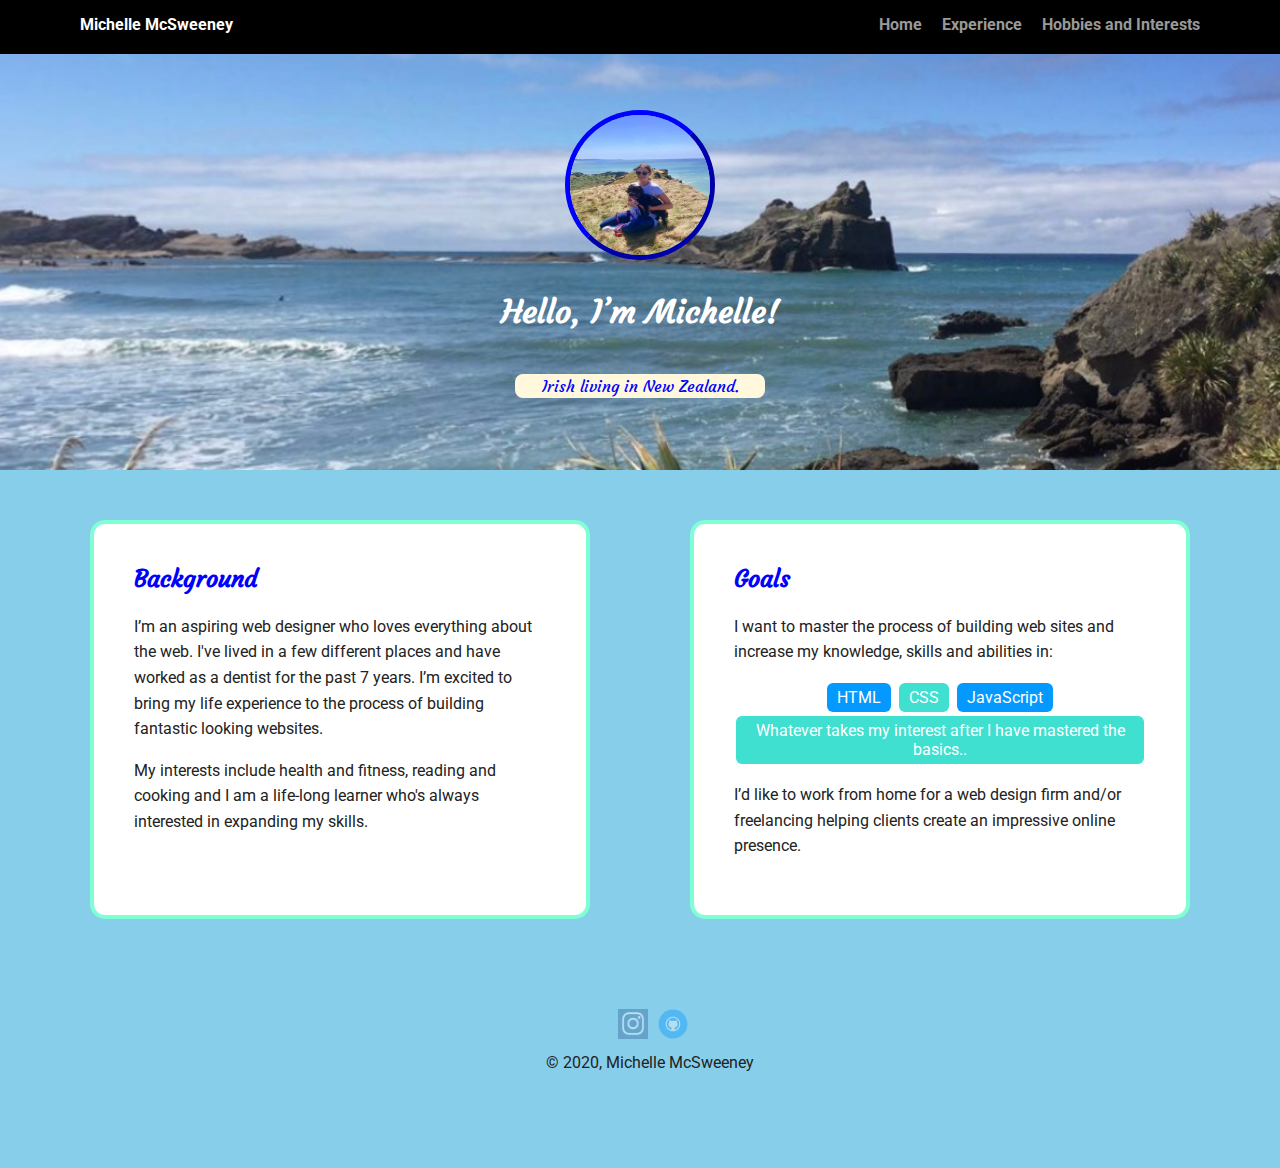
<file: index.html>
<!doctype html>
<html lang="en">
<head>
  <meta charset="utf-8">
  <title>Michelle McSweeney's Profile</title>
  <meta name="viewport" content="width=device-width, initial-scale=1.0">
  <link rel="stylesheet" href="styles.css">
  <link href="https://fonts.googleapis.com/css?family=Muli%7CRoboto:400,300,500,700,900" rel="stylesheet">
  <link href="https://fonts.googleapis.com/css?family=Courgette&display=swap" rel="stylesheet">
</head>
  <body>

    <nav class="main-nav">
      
        <ul class="nav">
          <li class="name">Michelle McSweeney</li>
          <li><a href="index.html">Home</a></li>
          <li><a href="experience.html">Experience</a></li>
          <li><a href="interests.html">Hobbies and Interests</a></li>
        </ul>
      </nav>

    <header>
      <img src="images/michelle.jpg" alt="Photo of Michelle and her dog Nala" class="profile-image">
      <h1 class="tag-name">Hello, I’m Michelle!</h1>
      <p class="tag-location">Irish living in New Zealand.</p>
    </header>

    <main class="flex">
      <section class="card">
        <h2 class="background">Background</h2>
        <p>I’m an aspiring web designer who loves everything about the web. I've lived in a few different places and have worked as a dentist for the past 7 years. I’m excited to bring my life experience to the process of building fantastic looking websites.</p>
        <p>My interests include health and fitness, reading and cooking and I am a life-long learner who's always interested in expanding my skills.</p>
      </section> 

      <section class="card">
        <h2 class="goals">Goals</h2>
        <p>I want to master the process of building web sites and increase my knowledge, skills and abilities in:</p>
        <ul class="skills">
          <li>HTML</li>
          <li>CSS</li>
          <li>JavaScript</li>
          <li>Whatever takes my interest after I have mastered the basics..</li>
        </ul>
        <p>I’d like to work from home for a web design firm and/or freelancing helping clients create an impressive online presence.</p>
      </section> 

    </main>
    <footer>
      <ul>
        <li><a href="https://www.instagram.com/shellymcs/" target="_blank" class="social instagram">Instagram</a></li>
        <li><a href="https://github.com/shellymcs" target="_blank" class="social github">Github</a></li>
      </ul>
      <p class="copyright">&copy; 2020, Michelle McSweeney</p>
    </footer>
  </body>
  </html>
</file>
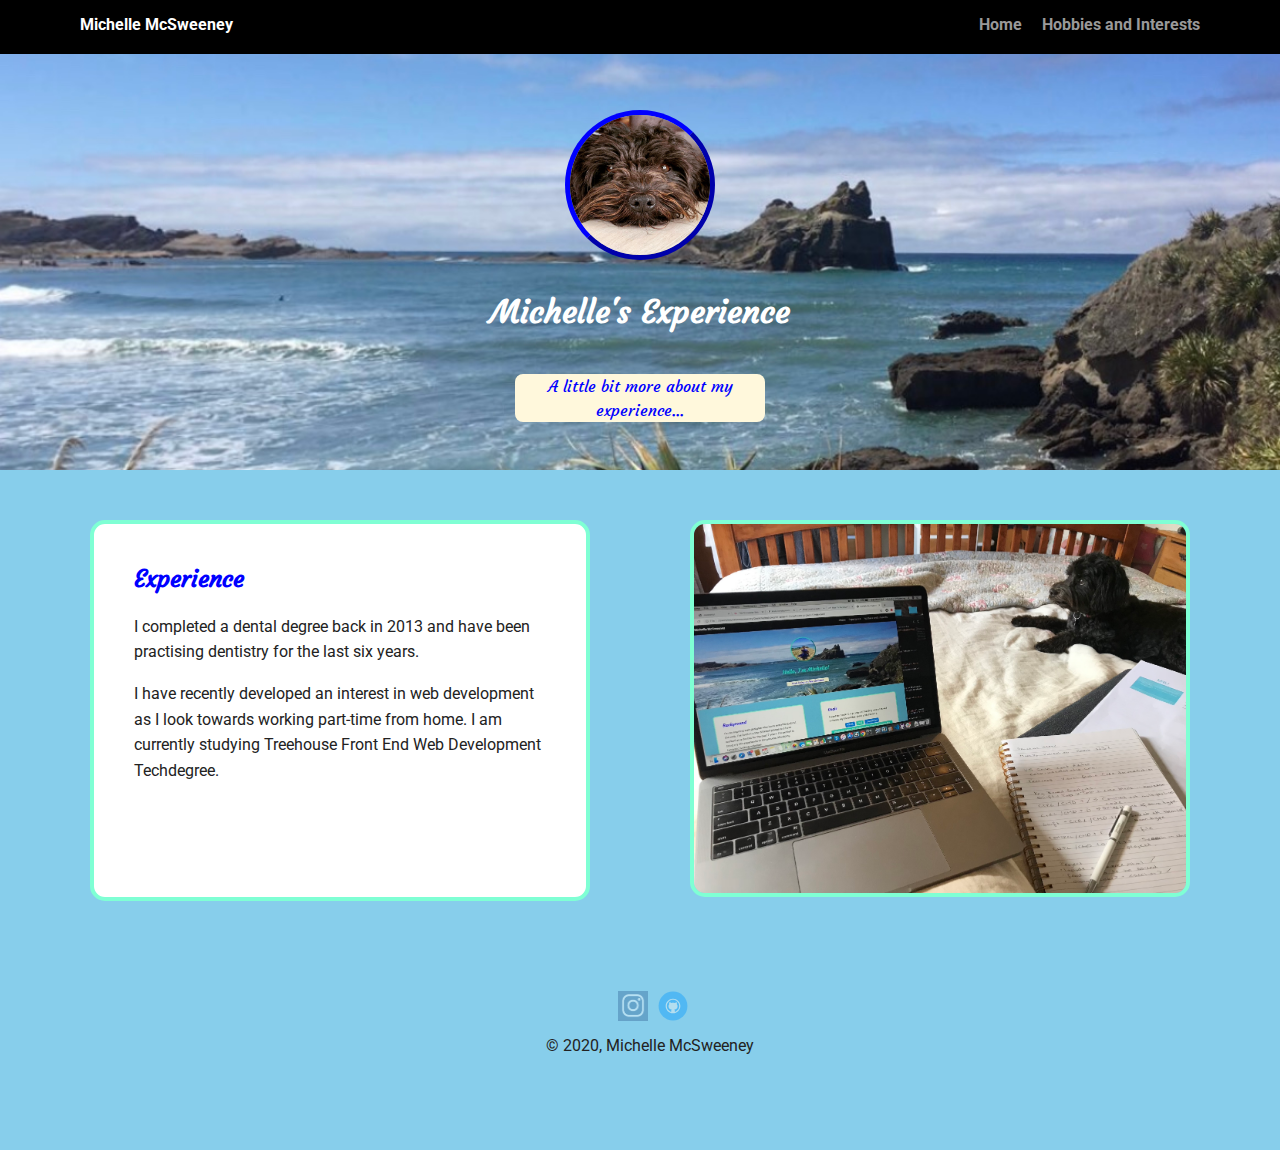
<file: experience.html>
<!doctype html>
<html lang="en">
<head>
  <meta charset="utf-8">
  <title>Michelle McSweeney's Profile</title>
  <meta name="viewport" content="width=device-width, initial-scale=1.0">
  <link rel="stylesheet" href="styles.css">
  <link href="https://fonts.googleapis.com/css?family=Muli%7CRoboto:400,300,500,700,900" rel="stylesheet">
  <link href="https://fonts.googleapis.com/css?family=Courgette&display=swap" rel="stylesheet">
</head>
  <body>

    <nav class="main-nav">
        <ul class="nav">
          <li class="name">Michelle McSweeney</li>
          <li><a href="index.html">Home</a></li>
          <li><a href="interests.html">Hobbies and Interests</a></li>
        </ul>
    </nav>

    <header>
      <img src="images/nala.jpeg" alt="Photo of Michelle's'dog Nala" class="profile-image">
      <h1 class="tag-name">Michelle's Experience</h1>
      <p class="tag-location">A little bit more about my experience...</p>
    </header>

    <main class="flex">

      <section class="card">
        <h2 class="background">Experience</h2>
        <p>I completed a dental degree back in 2013 and have been practising dentistry for the last six years.</p>
        <p>I have recently developed an interest in web development as I look towards working part-time from home. I am currently studying Treehouse Front End Web Development Techdegree.  </p>
      </section> 

      <div ><img src="images/workhome.jpg" alt="Photo of Michelle's workspace at home and her dog Nala" class="work-image"></div>
    
    </main>
    <footer>
      <ul>
        <li><a href="https://www.instagram.com/shellymcs/" target="_blank" class="social instagram">Instagram</a></li>
        <li><a href="https://github.com/shellymcs" target="_blank" class="social github">Github</a></li>
      </ul>
      <p class="copyright">&copy; 2020, Michelle McSweeney</p>
    </footer>
  </body>
  </html>
</file>
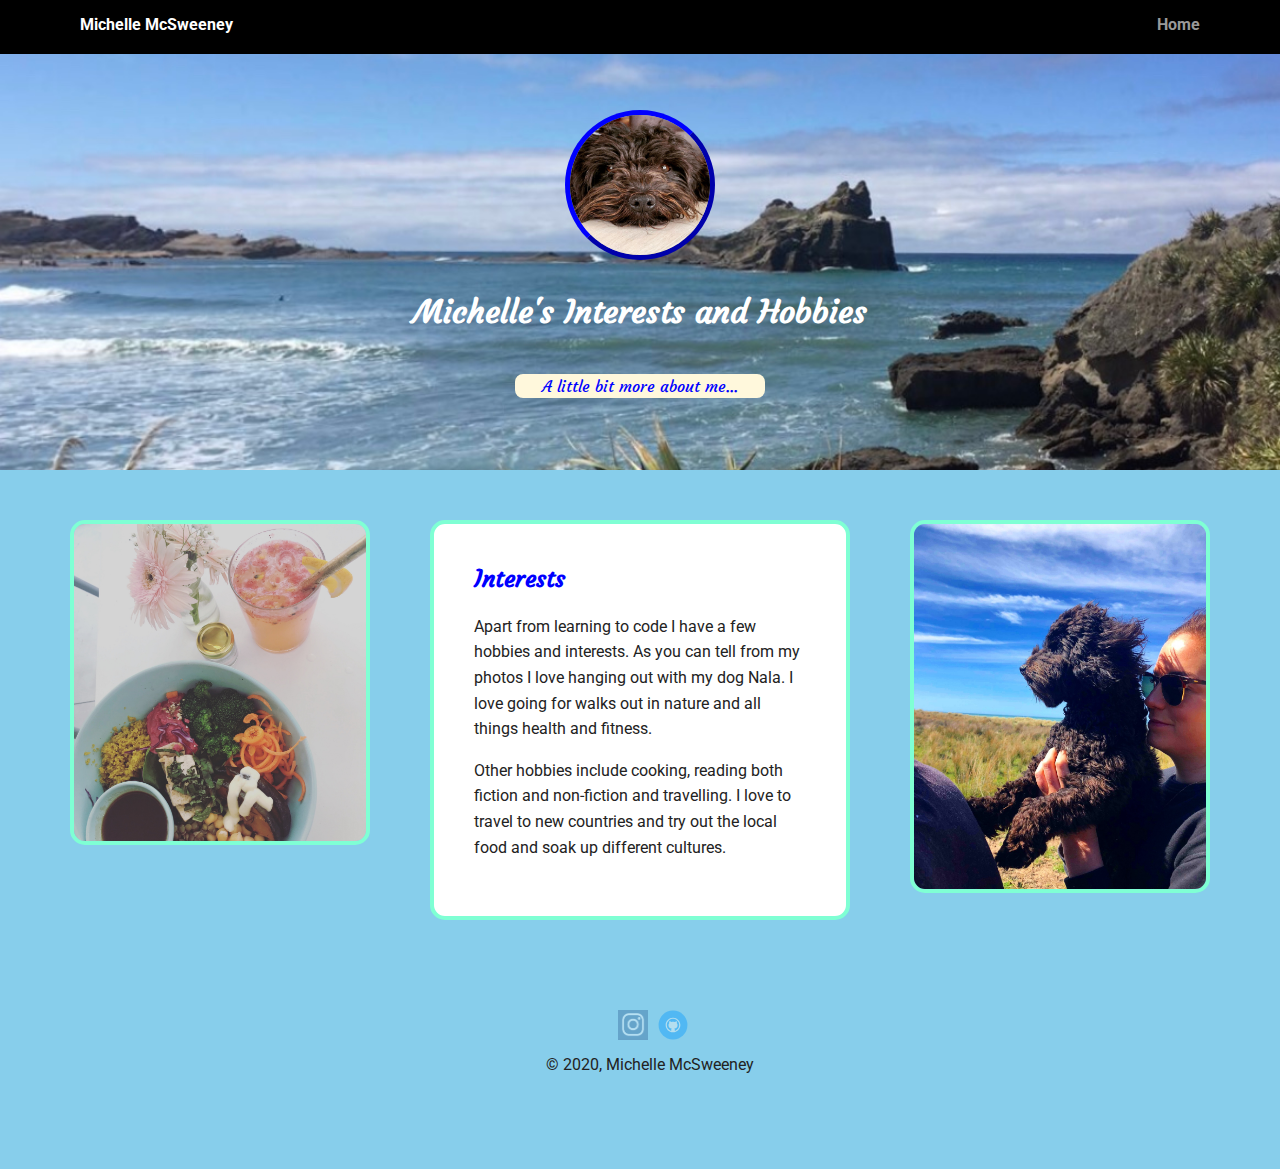
<file: interests.html>
<!doctype html>
<html lang="en">
<head>
  <meta charset="utf-8">
  <title>Michelle McSweeney's Profile</title>
  <meta name="viewport" content="width=device-width, initial-scale=1.0">
  <link rel="stylesheet" href="styles.css">
  <link href="https://fonts.googleapis.com/css?family=Muli%7CRoboto:400,300,500,700,900" rel="stylesheet">
  <link href="https://fonts.googleapis.com/css?family=Courgette&display=swap" rel="stylesheet">
</head>
  <body>

    <div class="main-nav">
        <ul class="nav">
          <li class="name">Michelle McSweeney</li>
          <li><a href="index.html">Home</a></li>
        </ul>
    </div>

    <header>
      <img src="images/nala.jpeg" alt="Photo of Michelle's'dog Nala" class="profile-image">
      <h1 class="tag-name">Michelle's Interests and Hobbies</h1>
      <p class="tag-location">A little bit more about me...</p>
    </header>

    <main class="flex">
       <div> <img src="images/food.jpeg" alt="Photo of food" class="food-image"> </div>

      <div class="card">
        <h2 class="background">Interests</h2>
        <p>Apart from learning to code I have a few hobbies and interests. As you can tell from my photos I love hanging out with my dog Nala. I love going for walks out in nature and all things health and fitness.</p>
        <p>Other hobbies include cooking, reading both fiction and non-fiction and travelling. I love to travel to new countries and try out the local food and soak up different cultures. </p>
      </div> 

      <div ><img src="images/outdoors.jpg" alt="Photo of Michelle enjoying the outdoors with Nala" class="outdoor-image"></div>
    
    </main>
    <footer>
      <ul>
        <li><a href="https://www.instagram.com/shellymcs/" target="_blank" class="social instagram">Instagram</a></li>
        <li><a href="https://github.com/shellymcs" target="_blank" class="social github">Github</a></li>
      </ul>
      <p class="copyright">&copy; 2020, Michelle McSweeney</p>
    </footer>
  </body>
  </html>
</file>
<file: styles.css>
/* Global Layout Set-up */
* { 
  box-sizing: border-box;
}
  
body {
  margin: 0;
  padding: 0;
  text-align: center;
  font-family: 'Roboto', sans-serif;
  color: #222;
  background:skyblue;
}
/* Link Styles */

a {
  text-decoration: none;
  color: #999;
}
a:hover {
  color: #6633ff;
}

/* Section Styles */

.main-nav {
  width: 100%;
  background: black;
  min-height: 30px;
  padding: 10px;
  position: fixed;
  text-align: center;
}
.nav {
  display: flex;
  justify-content: space-around;
  font-weight: 700;
  list-style-type: none;
  margin: 0 auto;
  padding: 0;
}

.nav .name {
    display: block;
    margin-right: auto;
    color: white;
}
.nav li {
  padding: 5px 10px 10px 10px;
}
.nav a {
  transition: all .5s;
}
.nav a:hover {
  color:blue;
}

header {
  text-align: center;
  background: url('images/landscape.jpg') no-repeat top center ;
  background-size: cover;
  overflow: hidden;
  padding-top: 60px;
}
header {
  line-height: 1.5;
}
header .profile-image {
  margin-top: 50px;
  width: 150px;
  height: 150px;
  border-radius: 50%;
  border: 5px outset blue;
  transition: all .5s;
  
}
header .profile-image:hover {
  transform: scale(1.5) rotate(180deg);
}
.tag {
  background-color: #efefef;
  color: black;
  padding: 10px;
  border-radius: 5px;
  display: table;
  margin: 10px auto;
} 

.tag-name {
  font-family: 'Courgette';
  color:white;
  
  
}
.tag-location {
  font-family: 'Courgette';
  color: blue;
  background-color: cornsilk ;
  border-radius: 8px;
  width: 250px;
  text-align: center;
  display: inline-block;
  
}

.card {
  margin: 30px;
  padding: 20px 40px 40px;
  max-width: 500px;
  text-align: left;
  background: #fff;
  border: 4px solid aquamarine;
  border-radius: 15px;
  transition: all .5s;
}
.card:hover {
  border-color: rgb(70, 43, 226);
}

.food-image {
  width: 300px;
  margin: 30px;
  background: #fff;
  border: 4px solid aquamarine;
  border-radius: 15px;
  transition: all .5s;
}

.outdoor-image {
  width: 300px;
  margin: 30px;
  background: #fff;
  border: 4px solid aquamarine;
  border-radius: 15px;
  transition: all .5s;
}

.work-image {
  width: 500px;
  margin: 30px;
  background: #fff;
  border: 4px solid aquamarine;
  border-radius: 15px;
  transition: all .5s;

}

.background {
  font-family: 'Courgette';
  color: blue;
}

.goals{
  font-family: 'Courgette';
  color: blue;
}

ul.skills {
  padding: 0;
  text-align: center;
}

.skills li {
  border-radius: 6px;
  display: inline-block;
  background:turquoise;
  color: white;
  padding: 5px 10px;
  margin: 2px;
}

.skills li:nth-child(odd) {
  background: #0399ff;
}

footer {
  width: 100%;
  min-height: 30px;
  padding: 20px 0 40px 20px;
}

footer .copyright {
  top: -8px;
  font-size: .75em;
}

footer ul {
  list-style-type: none;
  margin: 0;
  padding: 0;
}

footer ul li {
  display: inline-block;
}

a.social {
  display: inline-block;
  text-indent: -9999px;
  margin-left: 5px;
  width: 30px;
  height: 30px;
  background-size: 30px 30px;
  opacity: .4;
  transition: all .5s;
}

a.instagram {
  background-image: url(images/instagram.png);
}
a.github {
  background-image: url(images/github.svg);
}
a.social:hover {
  opacity: 1;
}
.clearfix {
  clear: both;
}

/* Styles for larger screens */
@media screen and (min-width: 720px) {
  
  .flex {
      display: -ms-flexbox;      /* TWEENER - IE 10 */
      display: flex; 
      max-width: 1200px;
      -ms-flex-pack: distribute;
      justify-content: space-around;
      margin: 0 auto;
  }

  header {
    min-height: 470px;
  }

  .nav {
    max-width: 1200px;
    padding: 0 30px;
  }


  main {
    padding-top: 20px;
  }

  main p {
    line-height: 1.6em;
  }

  footer {
    font-size: 1.3em;
    max-width: 1200px;
    margin: 40px auto;
  }

}
</file>
